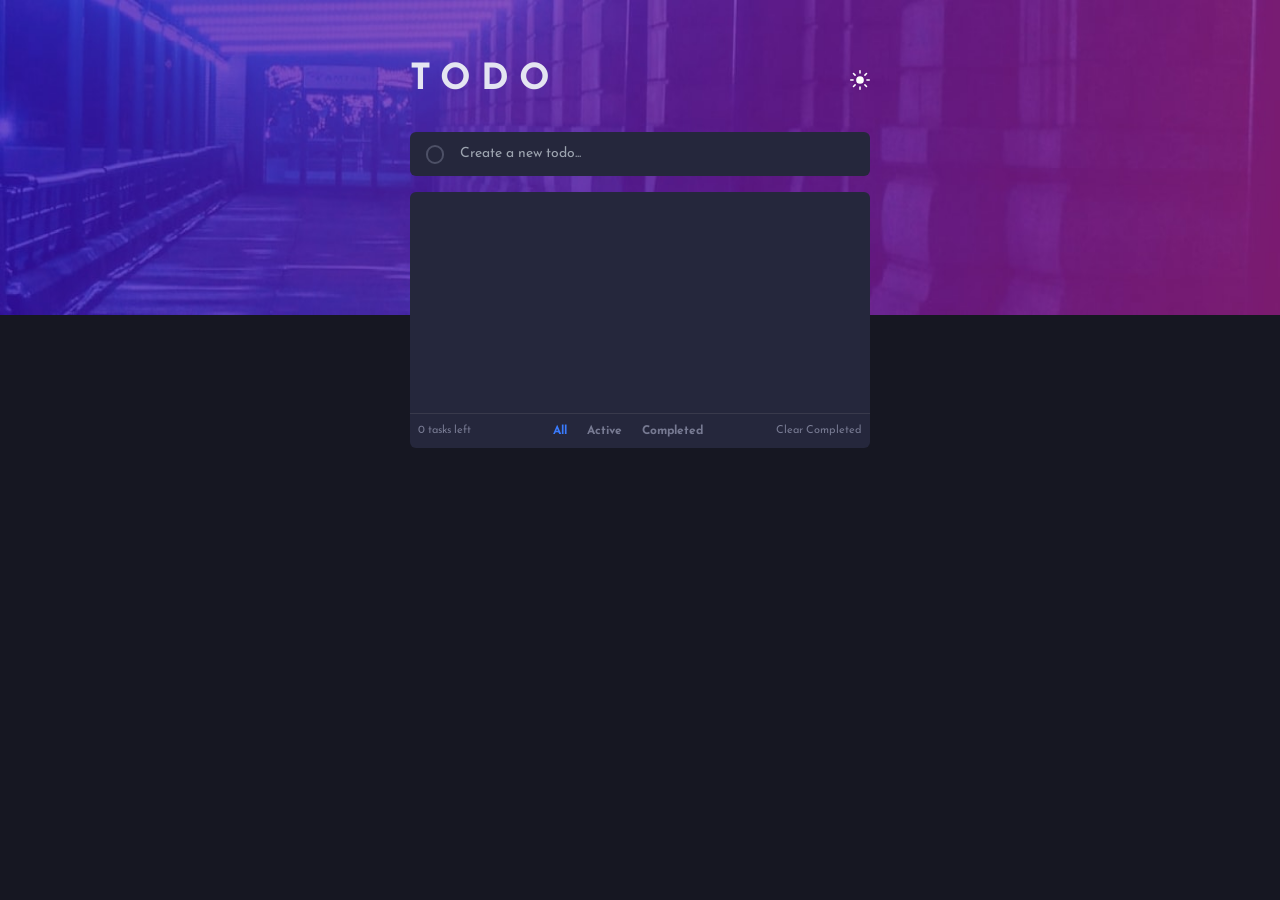
<file: index.html>
<!DOCTYPE html>
<html lang="en">

<head>
  <meta charset="UTF-8">
  <meta name="viewport" content="width=device-width, initial-scale=1.0">
  <!-- displays site properly based on user's device -->
  <title>Todo app</title>
  <link rel="stylesheet" href="./style.css">

</head>

<body
  class="duration-300 bg-desktop-dark dark:bg-desktop-light bg-no-repeat bg-Very-Dark-Blue dark:bg-Very-Light-Grayish-Blue bg-[length:100%_35%] text-Light-Grayish-Blue font-Josefin min-h-screen flex flex-col items-center">
  <!-- hidden element -->
  <div class="hidden py-3 border-b-2 dark:hover:border-violet-500 hover:border-violet-500  dark:border-Very-Light-Grayish-Blue bg-Very-Dark-Desaturated-Blue dark:bg-Very-Light-Gray  text-Light-Grayish-Blue  dark:text-Very-Dark-Desaturated-Blue "></div>
  <!-- hidden element -->
  <div class="flex flex-col w-[460px] max-sm:w-[280px] mt-7">
                                            <!-- LOGO -->
    <div class="flex flex-row justify-between items-center my-8">
      <h1 class="text-Light-Grayish-Blue-hover dark:text-Very-Light-Gray text-4xl uppercase tracking-[10px] font-extrabold">Todo</h1>
      <img class="duration-700 w-[20px] h-[20px] cursor-pointer theme-toggle" src="./images/icon-sun.svg" alt="">
    </div>
                                        <!-- add new task -->
    <div class="duration-150 flex flex-row items-end bg-Very-Dark-Desaturated-Blue dark:bg-Very-Light-Gray py-3 px-4 rounded-md">

      <div
        class="duration-150 w-[19px] h-[19px] border-2 rounded-full border-solid border-Very-Dark-Grayish-Blue  dark:border-Light-Grayish-Blue-L grid place-items-center ">
      </div>

      <input
        class="duration-150 bg-Very-Dark-Desaturated-Blue dark:bg-Very-Light-Gray focus:text-Light-Grayish-Blue dark:focus:text-Very-Dark-Desaturated-Blue text-Dark-Grayish-Blue text-justify align-baseline outline-none w-[100%] px-4 text-sm temp text-ellipsis whitespace-nowrap"
        placeholder="Create a new todo..." type="text">

    </div>
    <!-- Task List -->
    <div
      class="duration-150 flex flex-col justify-between bg-Very-Dark-Desaturated-Blue dark:bg-Very-Light-Gray min-h-[256px] max-h-[256px] overflow-hidden mt-4 rounded-md">
      <div class="list min-h-[132px] max-h-[352px] overflow-auto"></div>

      <div class="w-[100%] border-t-[1px] border-Very-Dark-Grayish-Blue-2 dark:border-Very-Light-Grayish-Blue flex flex-row justify-between items-center self-end px-2 py-2 text-Dark-Grayish-Blue">
        <div class="w-[62px] max-sm:w-[55px] text-[11px] max-sm:text-[9px]"><span class="cnt">0</span> tasks left</div>
        <div class="flex flex-row font-extrabold text-[12px] max-sm:text-[10px] w-[150px] max-sm:w-[110px] justify-between">
          <div
            class="text-Bright-Blue hover:text-Light-Grayish-Blue-hover dark:hover:text-Very-Dark-Grayish-Blue cursor-pointer all-btn">All</div>
          <div class="hover:text-Light-Grayish-Blue-hover dark:hover:text-Very-Dark-Grayish-Blue cursor-pointer active-btn">Active</div>
          <div class="hover:text-Light-Grayish-Blue-hover dark:hover:text-Very-Dark-Grayish-Blue cursor-pointer complete-btn">Completed</div>
        </div>
        <div class="text-[11px] max-sm:text-[9px] hover:text-Light-Grayish-Blue-hover dark:hover:text-Very-Dark-Grayish-Blue cursor-pointer clear-btn">
          Clear Completed
        </div>
      </div>
    </div>
  </div>

  <!-- <div class="text-[11px] pt-10 text-Dark-Grayish-Blue">
    Drag and drop to reorder list
  </div> -->
  <script src="./main.js"></script>
</body>

</html>
</file>
<file: style.css>
@import url('https://fonts.googleapis.com/css2?family=Josefin+Sans:wght@400;700&display=swap');

/*
! tailwindcss v3.3.3 | MIT License | https://tailwindcss.com
*/

/*
1. Prevent padding and border from affecting element width. (https://github.com/mozdevs/cssremedy/issues/4)
2. Allow adding a border to an element by just adding a border-width. (https://github.com/tailwindcss/tailwindcss/pull/116)
*/

*,
::before,
::after {
  box-sizing: border-box;
  /* 1 */
  border-width: 0;
  /* 2 */
  border-style: solid;
  /* 2 */
  border-color: #e5e7eb;
  /* 2 */
}

::before,
::after {
  --tw-content: '';
}

/*
1. Use a consistent sensible line-height in all browsers.
2. Prevent adjustments of font size after orientation changes in iOS.
3. Use a more readable tab size.
4. Use the user's configured `sans` font-family by default.
5. Use the user's configured `sans` font-feature-settings by default.
6. Use the user's configured `sans` font-variation-settings by default.
*/

html {
  line-height: 1.5;
  /* 1 */
  -webkit-text-size-adjust: 100%;
  /* 2 */
  -moz-tab-size: 4;
  /* 3 */
  -o-tab-size: 4;
     tab-size: 4;
  /* 3 */
  font-family: ui-sans-serif, system-ui, -apple-system, BlinkMacSystemFont, "Segoe UI", Roboto, "Helvetica Neue", Arial, "Noto Sans", sans-serif, "Apple Color Emoji", "Segoe UI Emoji", "Segoe UI Symbol", "Noto Color Emoji";
  /* 4 */
  font-feature-settings: normal;
  /* 5 */
  font-variation-settings: normal;
  /* 6 */
}

/*
1. Remove the margin in all browsers.
2. Inherit line-height from `html` so users can set them as a class directly on the `html` element.
*/

body {
  margin: 0;
  /* 1 */
  line-height: inherit;
  /* 2 */
}

/*
1. Add the correct height in Firefox.
2. Correct the inheritance of border color in Firefox. (https://bugzilla.mozilla.org/show_bug.cgi?id=190655)
3. Ensure horizontal rules are visible by default.
*/

hr {
  height: 0;
  /* 1 */
  color: inherit;
  /* 2 */
  border-top-width: 1px;
  /* 3 */
}

/*
Add the correct text decoration in Chrome, Edge, and Safari.
*/

abbr:where([title]) {
  -webkit-text-decoration: underline dotted;
          text-decoration: underline dotted;
}

/*
Remove the default font size and weight for headings.
*/

h1,
h2,
h3,
h4,
h5,
h6 {
  font-size: inherit;
  font-weight: inherit;
}

/*
Reset links to optimize for opt-in styling instead of opt-out.
*/

a {
  color: inherit;
  text-decoration: inherit;
}

/*
Add the correct font weight in Edge and Safari.
*/

b,
strong {
  font-weight: bolder;
}

/*
1. Use the user's configured `mono` font family by default.
2. Correct the odd `em` font sizing in all browsers.
*/

code,
kbd,
samp,
pre {
  font-family: ui-monospace, SFMono-Regular, Menlo, Monaco, Consolas, "Liberation Mono", "Courier New", monospace;
  /* 1 */
  font-size: 1em;
  /* 2 */
}

/*
Add the correct font size in all browsers.
*/

small {
  font-size: 80%;
}

/*
Prevent `sub` and `sup` elements from affecting the line height in all browsers.
*/

sub,
sup {
  font-size: 75%;
  line-height: 0;
  position: relative;
  vertical-align: baseline;
}

sub {
  bottom: -0.25em;
}

sup {
  top: -0.5em;
}

/*
1. Remove text indentation from table contents in Chrome and Safari. (https://bugs.chromium.org/p/chromium/issues/detail?id=999088, https://bugs.webkit.org/show_bug.cgi?id=201297)
2. Correct table border color inheritance in all Chrome and Safari. (https://bugs.chromium.org/p/chromium/issues/detail?id=935729, https://bugs.webkit.org/show_bug.cgi?id=195016)
3. Remove gaps between table borders by default.
*/

table {
  text-indent: 0;
  /* 1 */
  border-color: inherit;
  /* 2 */
  border-collapse: collapse;
  /* 3 */
}

/*
1. Change the font styles in all browsers.
2. Remove the margin in Firefox and Safari.
3. Remove default padding in all browsers.
*/

button,
input,
optgroup,
select,
textarea {
  font-family: inherit;
  /* 1 */
  font-feature-settings: inherit;
  /* 1 */
  font-variation-settings: inherit;
  /* 1 */
  font-size: 100%;
  /* 1 */
  font-weight: inherit;
  /* 1 */
  line-height: inherit;
  /* 1 */
  color: inherit;
  /* 1 */
  margin: 0;
  /* 2 */
  padding: 0;
  /* 3 */
}

/*
Remove the inheritance of text transform in Edge and Firefox.
*/

button,
select {
  text-transform: none;
}

/*
1. Correct the inability to style clickable types in iOS and Safari.
2. Remove default button styles.
*/

button,
[type='button'],
[type='reset'],
[type='submit'] {
  -webkit-appearance: button;
  /* 1 */
  background-color: transparent;
  /* 2 */
  background-image: none;
  /* 2 */
}

/*
Use the modern Firefox focus style for all focusable elements.
*/

:-moz-focusring {
  outline: auto;
}

/*
Remove the additional `:invalid` styles in Firefox. (https://github.com/mozilla/gecko-dev/blob/2f9eacd9d3d995c937b4251a5557d95d494c9be1/layout/style/res/forms.css#L728-L737)
*/

:-moz-ui-invalid {
  box-shadow: none;
}

/*
Add the correct vertical alignment in Chrome and Firefox.
*/

progress {
  vertical-align: baseline;
}

/*
Correct the cursor style of increment and decrement buttons in Safari.
*/

::-webkit-inner-spin-button,
::-webkit-outer-spin-button {
  height: auto;
}

/*
1. Correct the odd appearance in Chrome and Safari.
2. Correct the outline style in Safari.
*/

[type='search'] {
  -webkit-appearance: textfield;
  /* 1 */
  outline-offset: -2px;
  /* 2 */
}

/*
Remove the inner padding in Chrome and Safari on macOS.
*/

::-webkit-search-decoration {
  -webkit-appearance: none;
}

/*
1. Correct the inability to style clickable types in iOS and Safari.
2. Change font properties to `inherit` in Safari.
*/

::-webkit-file-upload-button {
  -webkit-appearance: button;
  /* 1 */
  font: inherit;
  /* 2 */
}

/*
Add the correct display in Chrome and Safari.
*/

summary {
  display: list-item;
}

/*
Removes the default spacing and border for appropriate elements.
*/

blockquote,
dl,
dd,
h1,
h2,
h3,
h4,
h5,
h6,
hr,
figure,
p,
pre {
  margin: 0;
}

fieldset {
  margin: 0;
  padding: 0;
}

legend {
  padding: 0;
}

ol,
ul,
menu {
  list-style: none;
  margin: 0;
  padding: 0;
}

/*
Reset default styling for dialogs.
*/

dialog {
  padding: 0;
}

/*
Prevent resizing textareas horizontally by default.
*/

textarea {
  resize: vertical;
}

/*
1. Reset the default placeholder opacity in Firefox. (https://github.com/tailwindlabs/tailwindcss/issues/3300)
2. Set the default placeholder color to the user's configured gray 400 color.
*/

input::-moz-placeholder, textarea::-moz-placeholder {
  opacity: 1;
  /* 1 */
  color: #9ca3af;
  /* 2 */
}

input::placeholder,
textarea::placeholder {
  opacity: 1;
  /* 1 */
  color: #9ca3af;
  /* 2 */
}

/*
Set the default cursor for buttons.
*/

button,
[role="button"] {
  cursor: pointer;
}

/*
Make sure disabled buttons don't get the pointer cursor.
*/

:disabled {
  cursor: default;
}

/*
1. Make replaced elements `display: block` by default. (https://github.com/mozdevs/cssremedy/issues/14)
2. Add `vertical-align: middle` to align replaced elements more sensibly by default. (https://github.com/jensimmons/cssremedy/issues/14#issuecomment-634934210)
   This can trigger a poorly considered lint error in some tools but is included by design.
*/

img,
svg,
video,
canvas,
audio,
iframe,
embed,
object {
  display: block;
  /* 1 */
  vertical-align: middle;
  /* 2 */
}

/*
Constrain images and videos to the parent width and preserve their intrinsic aspect ratio. (https://github.com/mozdevs/cssremedy/issues/14)
*/

img,
video {
  max-width: 100%;
  height: auto;
}

/* Make elements with the HTML hidden attribute stay hidden by default */

[hidden] {
  display: none;
}

*, ::before, ::after{
  --tw-border-spacing-x: 0;
  --tw-border-spacing-y: 0;
  --tw-translate-x: 0;
  --tw-translate-y: 0;
  --tw-rotate: 0;
  --tw-skew-x: 0;
  --tw-skew-y: 0;
  --tw-scale-x: 1;
  --tw-scale-y: 1;
  --tw-pan-x:  ;
  --tw-pan-y:  ;
  --tw-pinch-zoom:  ;
  --tw-scroll-snap-strictness: proximity;
  --tw-gradient-from-position:  ;
  --tw-gradient-via-position:  ;
  --tw-gradient-to-position:  ;
  --tw-ordinal:  ;
  --tw-slashed-zero:  ;
  --tw-numeric-figure:  ;
  --tw-numeric-spacing:  ;
  --tw-numeric-fraction:  ;
  --tw-ring-inset:  ;
  --tw-ring-offset-width: 0px;
  --tw-ring-offset-color: #fff;
  --tw-ring-color: rgb(59 130 246 / 0.5);
  --tw-ring-offset-shadow: 0 0 #0000;
  --tw-ring-shadow: 0 0 #0000;
  --tw-shadow: 0 0 #0000;
  --tw-shadow-colored: 0 0 #0000;
  --tw-blur:  ;
  --tw-brightness:  ;
  --tw-contrast:  ;
  --tw-grayscale:  ;
  --tw-hue-rotate:  ;
  --tw-invert:  ;
  --tw-saturate:  ;
  --tw-sepia:  ;
  --tw-drop-shadow:  ;
  --tw-backdrop-blur:  ;
  --tw-backdrop-brightness:  ;
  --tw-backdrop-contrast:  ;
  --tw-backdrop-grayscale:  ;
  --tw-backdrop-hue-rotate:  ;
  --tw-backdrop-invert:  ;
  --tw-backdrop-opacity:  ;
  --tw-backdrop-saturate:  ;
  --tw-backdrop-sepia:  ;
}

::backdrop{
  --tw-border-spacing-x: 0;
  --tw-border-spacing-y: 0;
  --tw-translate-x: 0;
  --tw-translate-y: 0;
  --tw-rotate: 0;
  --tw-skew-x: 0;
  --tw-skew-y: 0;
  --tw-scale-x: 1;
  --tw-scale-y: 1;
  --tw-pan-x:  ;
  --tw-pan-y:  ;
  --tw-pinch-zoom:  ;
  --tw-scroll-snap-strictness: proximity;
  --tw-gradient-from-position:  ;
  --tw-gradient-via-position:  ;
  --tw-gradient-to-position:  ;
  --tw-ordinal:  ;
  --tw-slashed-zero:  ;
  --tw-numeric-figure:  ;
  --tw-numeric-spacing:  ;
  --tw-numeric-fraction:  ;
  --tw-ring-inset:  ;
  --tw-ring-offset-width: 0px;
  --tw-ring-offset-color: #fff;
  --tw-ring-color: rgb(59 130 246 / 0.5);
  --tw-ring-offset-shadow: 0 0 #0000;
  --tw-ring-shadow: 0 0 #0000;
  --tw-shadow: 0 0 #0000;
  --tw-shadow-colored: 0 0 #0000;
  --tw-blur:  ;
  --tw-brightness:  ;
  --tw-contrast:  ;
  --tw-grayscale:  ;
  --tw-hue-rotate:  ;
  --tw-invert:  ;
  --tw-saturate:  ;
  --tw-sepia:  ;
  --tw-drop-shadow:  ;
  --tw-backdrop-blur:  ;
  --tw-backdrop-brightness:  ;
  --tw-backdrop-contrast:  ;
  --tw-backdrop-grayscale:  ;
  --tw-backdrop-hue-rotate:  ;
  --tw-backdrop-invert:  ;
  --tw-backdrop-opacity:  ;
  --tw-backdrop-saturate:  ;
  --tw-backdrop-sepia:  ;
}

.my-8{
  margin-top: 2rem;
  margin-bottom: 2rem;
}

.mt-4{
  margin-top: 1rem;
}

.mt-7{
  margin-top: 1.75rem;
}

.flex{
  display: flex;
}

.grid{
  display: grid;
}

.hidden{
  display: none;
}

.h-\[19px\]{
  height: 19px;
}

.h-\[20px\]{
  height: 20px;
}

.max-h-\[256px\]{
  max-height: 256px;
}

.max-h-\[352px\]{
  max-height: 352px;
}

.min-h-\[132px\]{
  min-height: 132px;
}

.min-h-\[256px\]{
  min-height: 256px;
}

.min-h-screen{
  min-height: 100vh;
}

.w-\[100\%\]{
  width: 100%;
}

.w-\[150px\]{
  width: 150px;
}

.w-\[19px\]{
  width: 19px;
}

.w-\[20px\]{
  width: 20px;
}

.w-\[460px\]{
  width: 460px;
}

.w-\[62px\]{
  width: 62px;
}

.cursor-pointer{
  cursor: pointer;
}

.flex-row{
  flex-direction: row;
}

.flex-col{
  flex-direction: column;
}

.place-items-center{
  place-items: center;
}

.items-end{
  align-items: flex-end;
}

.items-center{
  align-items: center;
}

.justify-between{
  justify-content: space-between;
}

.self-end{
  align-self: flex-end;
}

.overflow-auto{
  overflow: auto;
}

.overflow-hidden{
  overflow: hidden;
}

.text-ellipsis{
  text-overflow: ellipsis;
}

.whitespace-nowrap{
  white-space: nowrap;
}

.rounded-full{
  border-radius: 9999px;
}

.rounded-md{
  border-radius: 0.375rem;
}

.border-2{
  border-width: 2px;
}

.border-b-2{
  border-bottom-width: 2px;
}

.border-t-\[1px\]{
  border-top-width: 1px;
}

.border-solid{
  border-style: solid;
}

.border-Very-Dark-Grayish-Blue{
  --tw-border-opacity: 1;
  border-color: hsl(233 14% 35% / var(--tw-border-opacity));
}

.border-Very-Dark-Grayish-Blue-2{
  --tw-border-opacity: 1;
  border-color: hsl(237 14% 26% / var(--tw-border-opacity));
}

.bg-Very-Dark-Blue{
  --tw-bg-opacity: 1;
  background-color: hsl(235 21% 11% / var(--tw-bg-opacity));
}

.bg-Very-Dark-Desaturated-Blue{
  --tw-bg-opacity: 1;
  background-color: hsl(235 24% 19% / var(--tw-bg-opacity));
}

.bg-desktop-dark{
  background-image: url('./images/bg-desktop-dark.jpg');
}

.bg-\[length\:100\%_35\%\]{
  background-size: 100% 35%;
}

.bg-no-repeat{
  background-repeat: no-repeat;
}

.px-2{
  padding-left: 0.5rem;
  padding-right: 0.5rem;
}

.px-4{
  padding-left: 1rem;
  padding-right: 1rem;
}

.py-2{
  padding-top: 0.5rem;
  padding-bottom: 0.5rem;
}

.py-3{
  padding-top: 0.75rem;
  padding-bottom: 0.75rem;
}

.pt-10{
  padding-top: 2.5rem;
}

.text-justify{
  text-align: justify;
}

.align-baseline{
  vertical-align: baseline;
}

.font-Josefin{
  font-family: Josefin Sans, sans-serif;
}

.text-4xl{
  font-size: 2.25rem;
  line-height: 2.5rem;
}

.text-\[11px\]{
  font-size: 11px;
}

.text-\[12px\]{
  font-size: 12px;
}

.text-sm{
  font-size: 0.875rem;
  line-height: 1.25rem;
}

.font-extrabold{
  font-weight: 800;
}

.uppercase{
  text-transform: uppercase;
}

.tracking-\[10px\]{
  letter-spacing: 10px;
}

.text-Dark-Grayish-Blue{
  --tw-text-opacity: 1;
  color: hsl(234 11% 52% / var(--tw-text-opacity));
}

.text-Light-Grayish-Blue{
  --tw-text-opacity: 1;
  color: hsl(234 39% 85% / var(--tw-text-opacity));
}

.text-Light-Grayish-Blue-hover{
  --tw-text-opacity: 1;
  color: hsl(236 33% 92% / var(--tw-text-opacity));
}

.text-Bright-Blue{
  --tw-text-opacity: 1;
  color: hsl(220 98% 61% / var(--tw-text-opacity));
}

.outline-none{
  outline: 2px solid transparent;
  outline-offset: 2px;
}

.duration-150{
  transition-duration: 150ms;
}

.duration-300{
  transition-duration: 300ms;
}

.duration-700{
  transition-duration: 700ms;
}

/* 'Bright-Blue': 'hsl(220, 98%, 61%)',
'Very-Dark-Blue': 'hsl(235, 21%, 11%)',
'Very-Dark-Desaturated-Blue': 'hsl(235, 24%, 19%)',
'Light-Grayish-Blue': 'hsl(234, 39%, 85%)',
'Light-Grayish-Blue-hover' : 'hsl(236, 33%, 92%)',
'Dark-Grayish-Blue': 'hsl(234, 11%, 52%)',
'Very-Dark-Grayish-Blue': 'hsl(233, 14%, 35%)',
'Very-Dark-Grayish-Blue-2': 'hsl(237, 14%, 26%)',
// Light mode
'Very-Light-Gray': 'hsl(0, 0%, 98%)',
'Very-Light-Grayish-Blue': 'hsl(236, 33%, 92%)',
'Light-Grayish-Blue-L': 'hsl(233, 11%, 84%)',
'Dark-Grayish-Blue-L': 'hsl(236, 9%, 61%)',
'Very-Dark-Grayish-Blue-L': 'hsl(235, 19%, 35%)', */

::-webkit-scrollbar{
  width: .6rem;
  border-radius: .5rem;
  background-color: hsla(235, 24%, 19%, 0);
}

::-webkit-scrollbar-thumb{
  background-color: hsl(234, 11%, 52%);
  border-radius: .5rem;
}

::-webkit-scrollbar{
}

.chk-btn-color{
  background: linear-gradient(to bottom right,hsl(192, 100%, 67%),hsl(280, 87%, 65%));
  border: 0;
}

.todo-done{
  text-decoration: line-through;
}

.invis{
  pointer-events: none;
}

.hide-item{
  display: none;
  transition-duration: 1000ms;
}

.active-color{
  color: hsl(220, 98%, 61%);
}

.hover\:border-violet-500:hover{
  --tw-border-opacity: 1;
  border-color: rgb(139 92 246 / var(--tw-border-opacity));
}

.hover\:text-Light-Grayish-Blue-hover:hover{
  --tw-text-opacity: 1;
  color: hsl(236 33% 92% / var(--tw-text-opacity));
}

.focus\:text-Light-Grayish-Blue:focus{
  --tw-text-opacity: 1;
  color: hsl(234 39% 85% / var(--tw-text-opacity));
}

:is(.dark .dark\:border-Light-Grayish-Blue-L){
  --tw-border-opacity: 1;
  border-color: hsl(233 11% 84% / var(--tw-border-opacity));
}

:is(.dark .dark\:border-Very-Light-Grayish-Blue){
  --tw-border-opacity: 1;
  border-color: hsl(236 33% 92% / var(--tw-border-opacity));
}

:is(.dark .dark\:bg-Very-Light-Gray){
  --tw-bg-opacity: 1;
  background-color: hsl(0 0% 98% / var(--tw-bg-opacity));
}

:is(.dark .dark\:bg-Very-Light-Grayish-Blue){
  --tw-bg-opacity: 1;
  background-color: hsl(236 33% 92% / var(--tw-bg-opacity));
}

:is(.dark .dark\:bg-desktop-light){
  background-image: url('./images/bg-desktop-light.jpg');
}

:is(.dark .dark\:text-Very-Dark-Desaturated-Blue){
  --tw-text-opacity: 1;
  color: hsl(235 24% 19% / var(--tw-text-opacity));
}

:is(.dark .dark\:text-Very-Dark-Grayish-Blue){
  --tw-text-opacity: 1;
  color: hsl(233 14% 35% / var(--tw-text-opacity));
}

:is(.dark .dark\:text-Very-Light-Gray){
  --tw-text-opacity: 1;
  color: hsl(0 0% 98% / var(--tw-text-opacity));
}

:is(.dark .dark\:hover\:border-violet-500:hover){
  --tw-border-opacity: 1;
  border-color: rgb(139 92 246 / var(--tw-border-opacity));
}

:is(.dark .dark\:hover\:text-Very-Dark-Grayish-Blue:hover){
  --tw-text-opacity: 1;
  color: hsl(233 14% 35% / var(--tw-text-opacity));
}

:is(.dark .dark\:focus\:text-Very-Dark-Desaturated-Blue:focus){
  --tw-text-opacity: 1;
  color: hsl(235 24% 19% / var(--tw-text-opacity));
}

@media not all and (min-width: 640px){
  .max-sm\:w-\[110px\]{
    width: 110px;
  }

  .max-sm\:w-\[280px\]{
    width: 280px;
  }

  .max-sm\:w-\[55px\]{
    width: 55px;
  }

  .max-sm\:text-\[10px\]{
    font-size: 10px;
  }

  .max-sm\:text-\[9px\]{
    font-size: 9px;
  }
}
</file>
